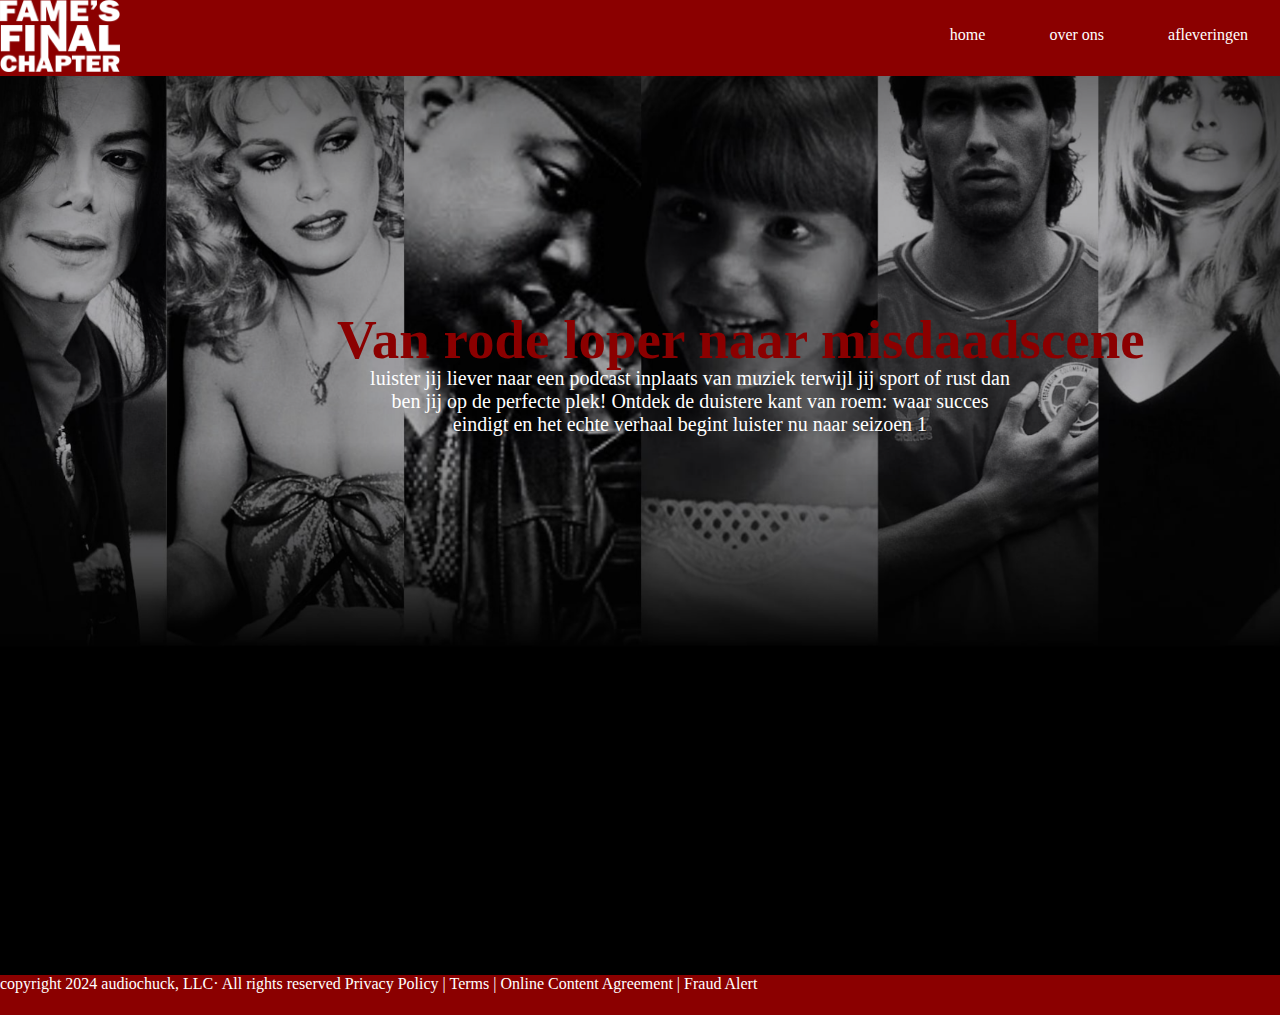
<file: index.html>
<!DOCTYPE html>
<html lang="en">
<head>
    <meta charset="UTF-8">
    <meta name="viewport" content="width=device-width, initial-scale=1.0">
    <title>Fame's Final Chapter</title>
    <link rel="stylesheet" href="/styles/style.css">
</head>
<header>
    <img src="/img/ffflogo-wit.png" alt="">
</header>
<body>
    <nav>
        <ul>
            <li><a href="index.html">home</a><li>
            <li><a href="over ons.html">over ons</a></li>
            <li><a href="afleveringen.html">afleveringen</a></li>
        </ul>
    </nav>
    
        <h2>
            Van rode loper naar misdaadscene
        </h2>
        <p>
        luister jij liever naar een podcast inplaats van muziek 
        terwijl jij sport of rust dan ben jij op de perfecte plek! 
        Ontdek de duistere kant van roem:
         waar succes eindigt en het echte verhaal begint
        luister nu naar seizoen 1
        </p>
        
        <a>
<footer>
    copyright 2024 audiochuck, LLC· All rights reserved
        Privacy Policy | Terms | Online Content Agreement | Fraud Alert
</footer>
</body>
</html>
</file>
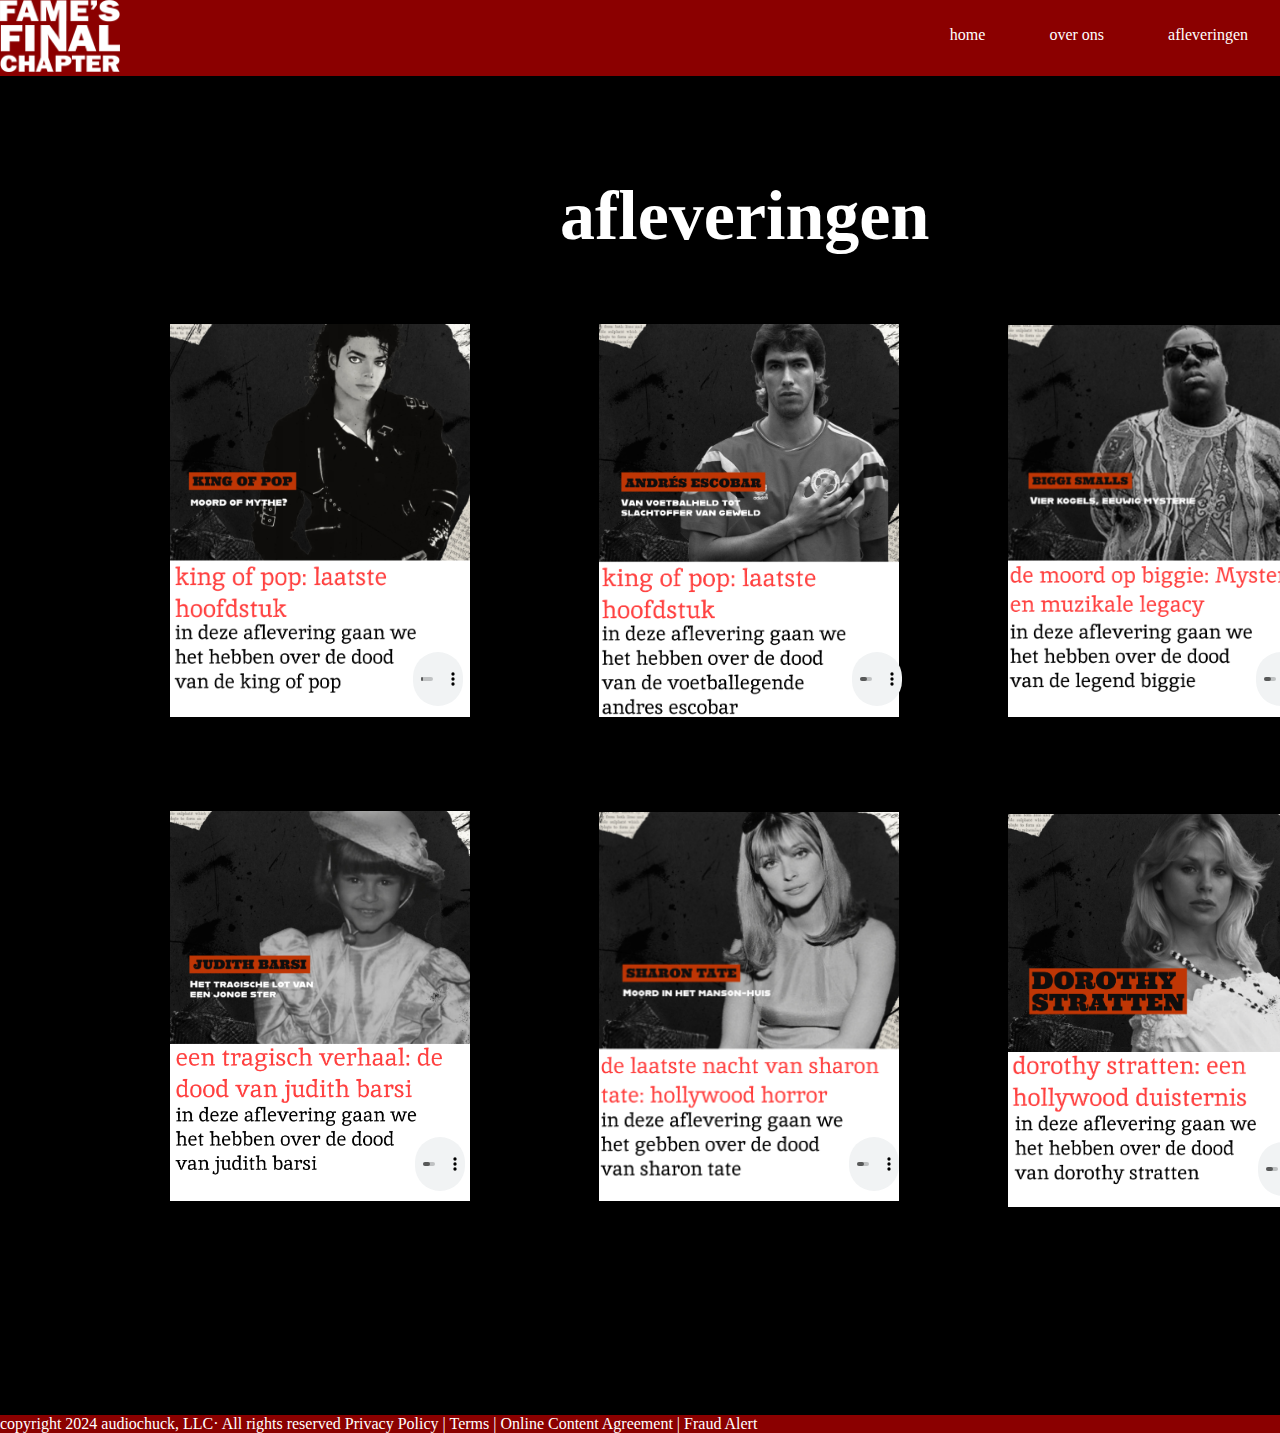
<file: afleveringen.html>
<!DOCTYPE html>
<html lang="en">
<head>
    <meta charset="UTF-8">
    <meta name="viewport" content="width=device-width, initial-scale=1.0">
    <link rel="stylesheet" href="/styles/aflevering.css">
    <title>Document</title>
<header>
    <img src="/img/ffflogo-wit.png" alt="">
</header>
<body>
    <h1>afleveringen</h1>
    
    <nav>
        <ul>
            <li><a href="/docs/index.html">home</a></li>
            <li><a href="/docs/over ons.html">over ons</a></li>
            <li><a href="/docs/afleveringen.html">afleveringen</a></li>
        </ul>
    </nav>

    <img src="/img/mj.png" alt="">
    <img src="/img/andres escobar.png " alt="">
    <img src="/img/biggie.png" alt="">
    <img src="/img/dorothy stratten.png " alt="">
    <img src="/img/judith barsi.png " alt="">
    <img src="/img/sharon tate.png " alt="">
    <audio controls>
        <source src="/img/Giorno's Themes but its the good part Extended.mp3">
    </audio>
    <audio class="jojo" controls>
        <source src="/img/Giorno's Themes but its the good part Extended.mp3">
    </audio>

<audio class="aizen" controls>
    <source src="/img/Giorno's Themes but its the good part Extended.mp3">
</audio>

<audio class="ywach" controls>
    <source src="/img/Giorno's Themes but its the good part Extended.mp3">
</audio>


<audio class="jotaro" controls>
    <source src="/img/Giorno's Themes but its the good part Extended.mp3">
</audio>


<audio class="dio" controls>
    <source src="img/Giorno's Themes but its the good part Extended.mp3">
</audio>

<footer>
    copyright 2024 audiochuck, LLC· All rights reserved
        Privacy Policy | Terms | Online Content Agreement | Fraud Alert
</footer>
</body>
</html>
</file>
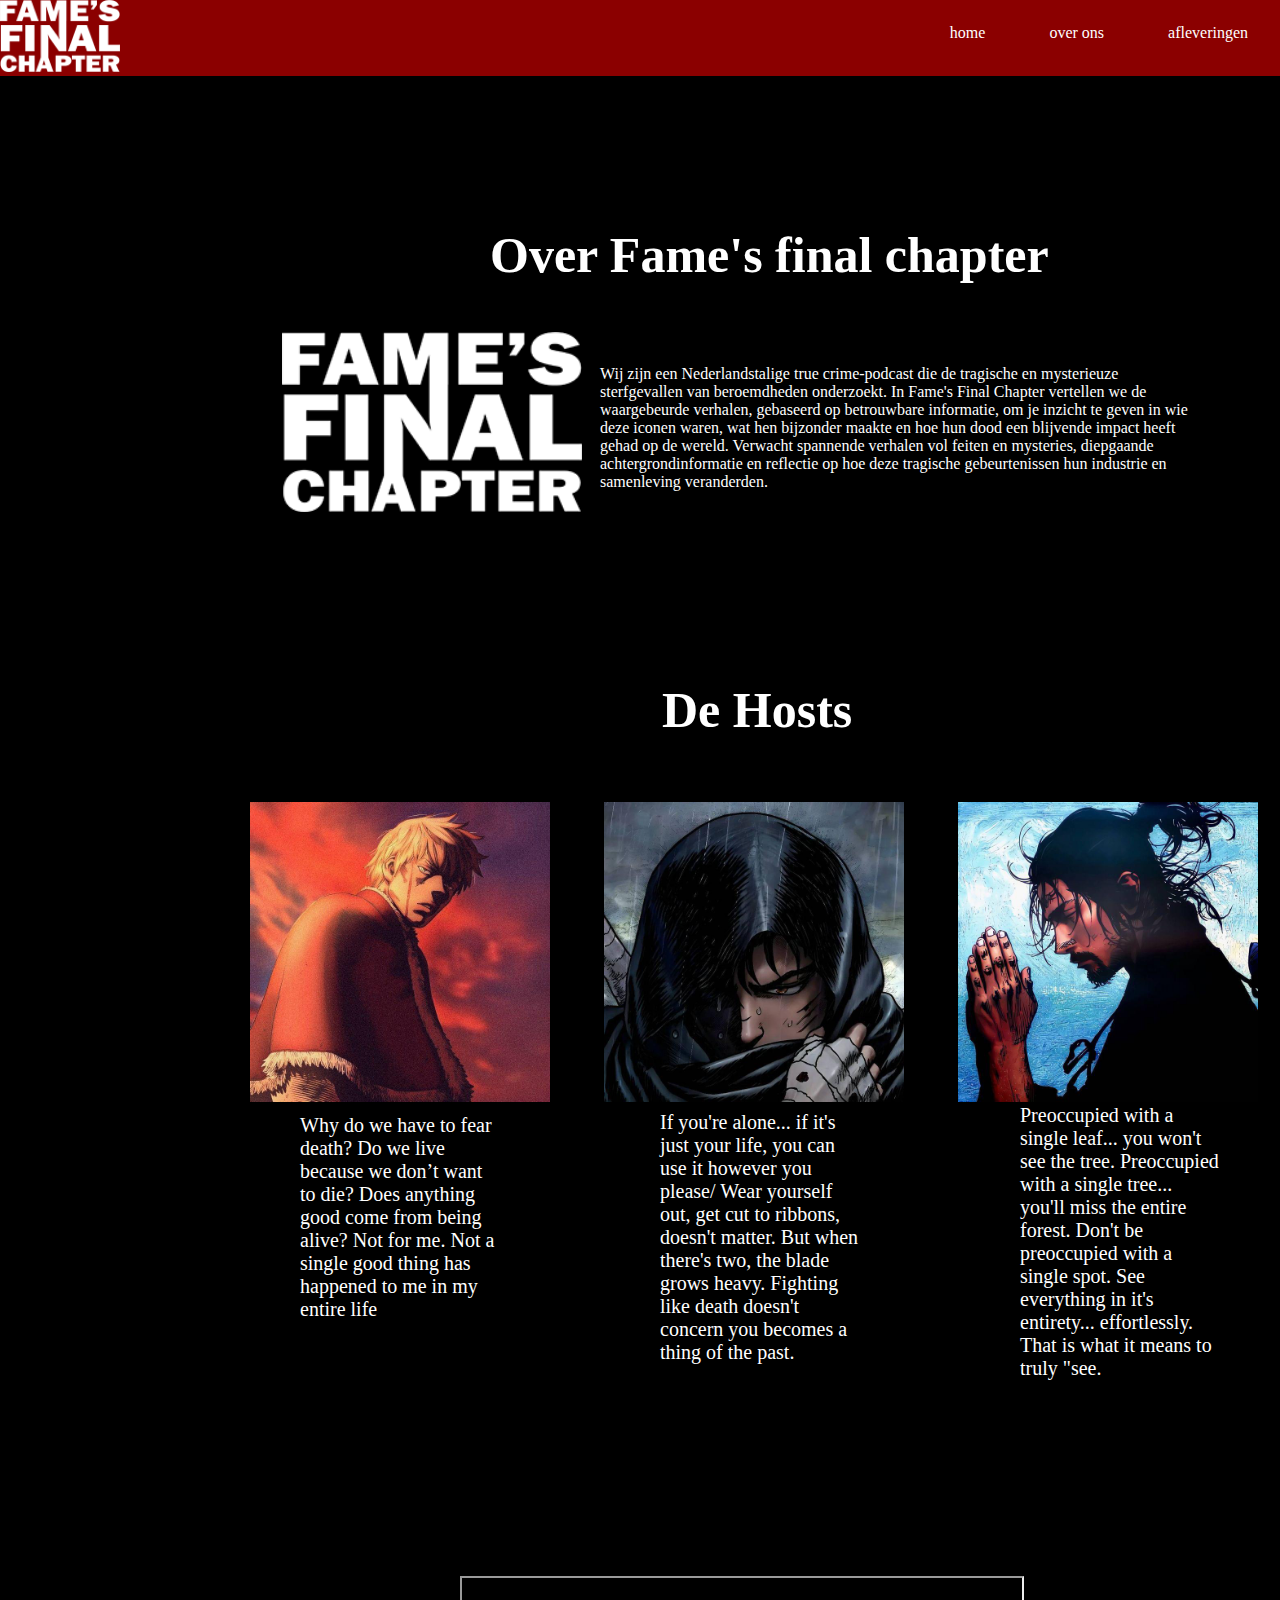
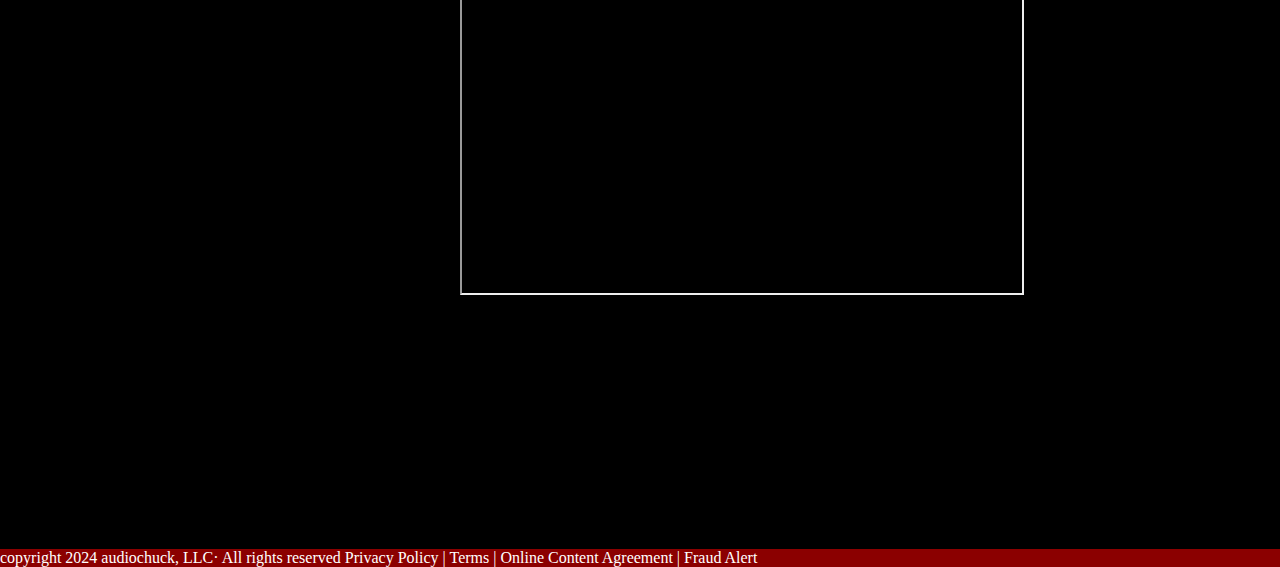
<file: over ons.html>
<!DOCTYPE html>
<html lang="en">
<head>
    <meta charset="UTF-8">
    <meta name="viewport" content="width=device-width, initial-scale=1.0">
    <title>Document</title>
    <link rel="stylesheet" href="/styles/over ons.css">
</head>
<body>
    <header>
        <img src="/img/ffflogo-wit.png" alt="" class="image-one">
    </header>
    <h1>Over Fame's final chapter</h1>
    <nav>
        <ul>
            <li><a href="/docs/index.html">home</a></li>
            <li><a href="/docs/over ons.html">over ons</a></li>
            <li><a href="/docs/afleveringen.html">afleveringen</a></li>
        </ul>
        <img src="/img/thorfinn.jpeg" alt="">
        <img src="/img/guts.jpeg" alt="">
        <img src="/img/musashi.jpeg" alt="" class="musashi">
        <img src="/img/ffflogo-wit.png" alt="">
    
    
    <h2>De Hosts</h2>
    <p class="thorfinn">
        Why do we have to fear death? Do we live because we don’t want to die? Does anything good come from being alive? Not for me. Not a single good thing has happened to me in my entire life
    </p>
    <p class="guts">
        If you're alone... if it's just your life, you can use it however you please/ Wear yourself out, get cut to ribbons, doesn't matter. But when there's two, the blade grows heavy. Fighting like death doesn't concern you becomes a thing of the past. 
    </p>
    <p class="takezo">
        Preoccupied with a single leaf... you won't see the tree. Preoccupied with a single tree... you'll miss the entire forest. Don't be preoccupied with a single spot. See everything in it's entirety... effortlessly. That is what it means to truly "see.
    </p>
    <p>
        Wij zijn een Nederlandstalige true crime-podcast die de tragische en mysterieuze sterfgevallen van beroemdheden onderzoekt. In Fame's Final Chapter vertellen we de waargebeurde verhalen, gebaseerd op betrouwbare informatie, om je inzicht te geven in wie deze iconen waren, wat hen bijzonder maakte en hoe hun dood een blijvende impact heeft gehad op de wereld.
        Verwacht spannende verhalen vol feiten en mysteries, diepgaande achtergrondinformatie en reflectie op hoe deze tragische gebeurtenissen hun industrie en samenleving veranderden.
    </p>
    <iframe width="560" height="315" src="https://www.youtube.com/embed/-Djq3QihTyA?si=ptyVeby-ZuhymwdG" title="YouTube video player" ="0" allow="accelerometer; autoplay; clipboard-write; encrypted-media; gyroscope; picture-in-picture; web-share" referrerpolicy="strict-origin-when-cross-origin" allowfullscreen></iframe>
    <footer>
        copyright 2024 audiochuck, LLC· All rights reserved
        Privacy Policy | Terms | Online Content Agreement | Fraud Alert
    </footer>
</body>
</html>
</file>
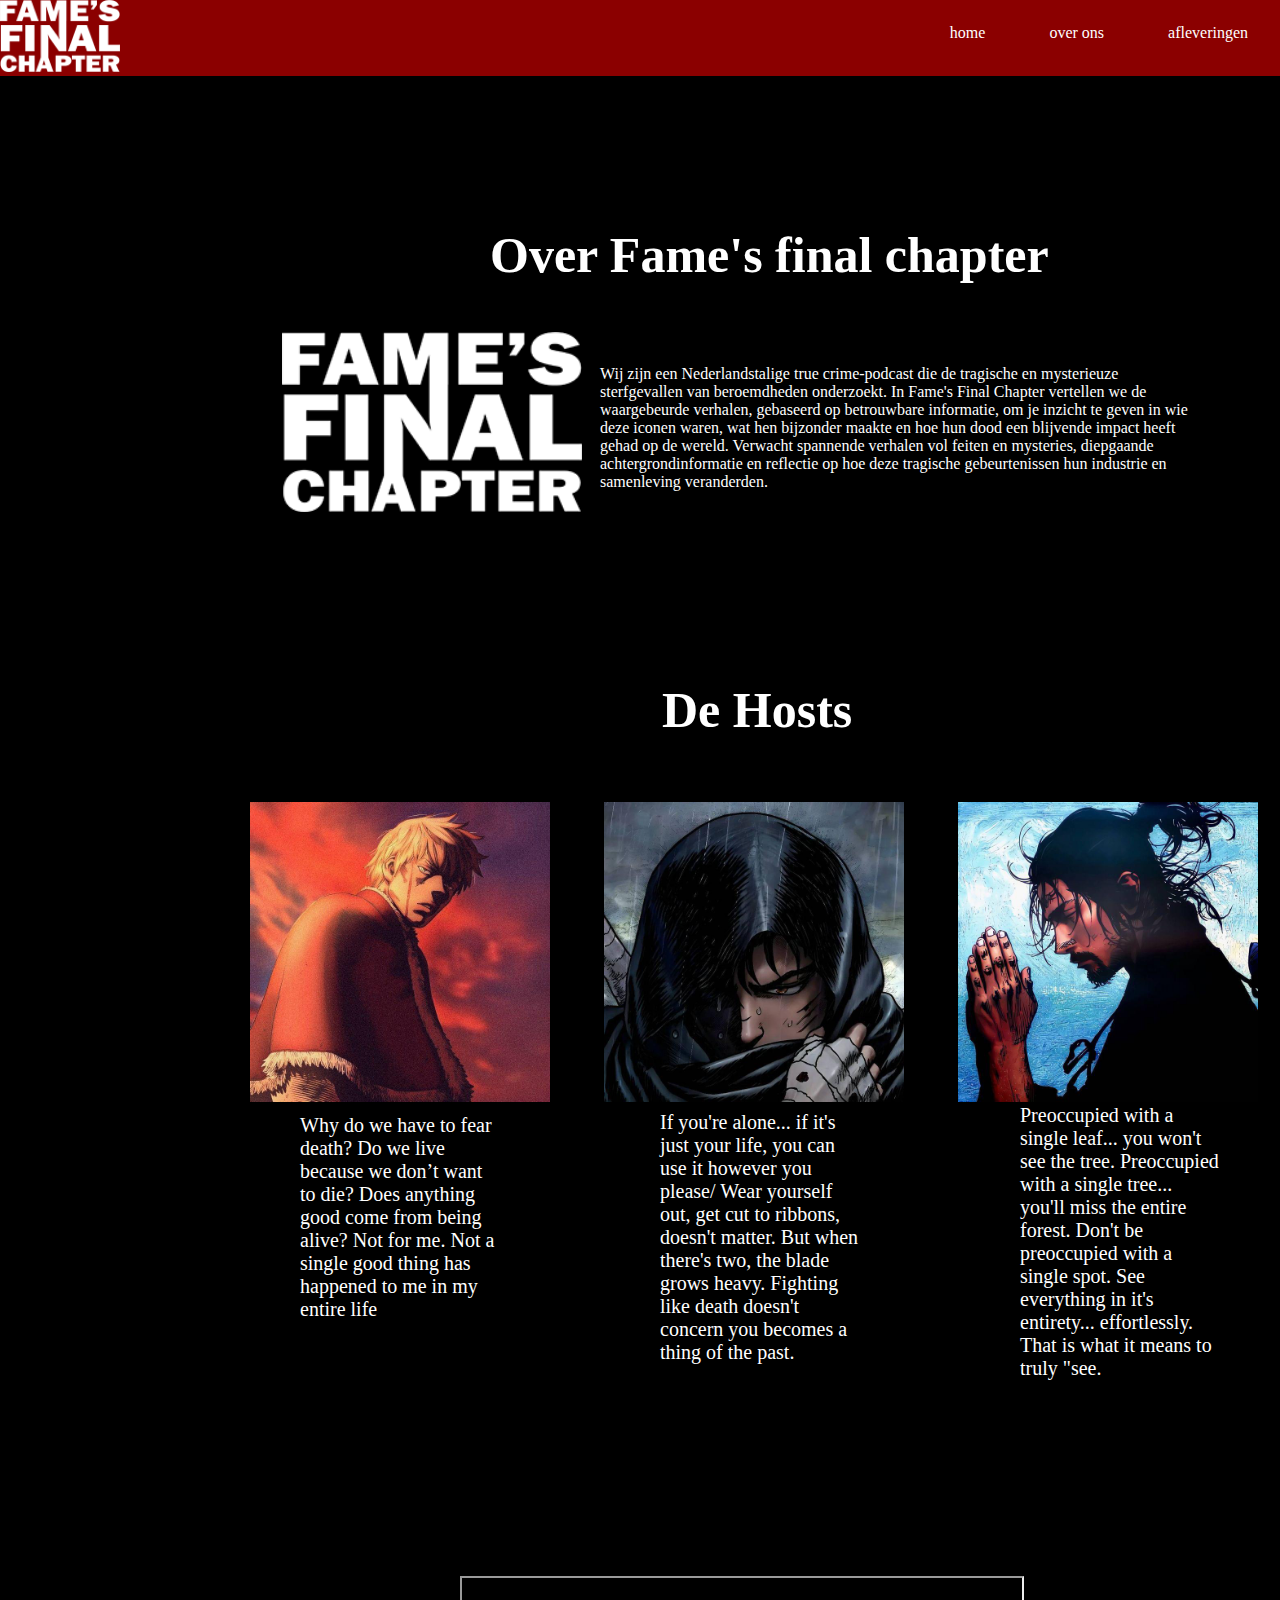
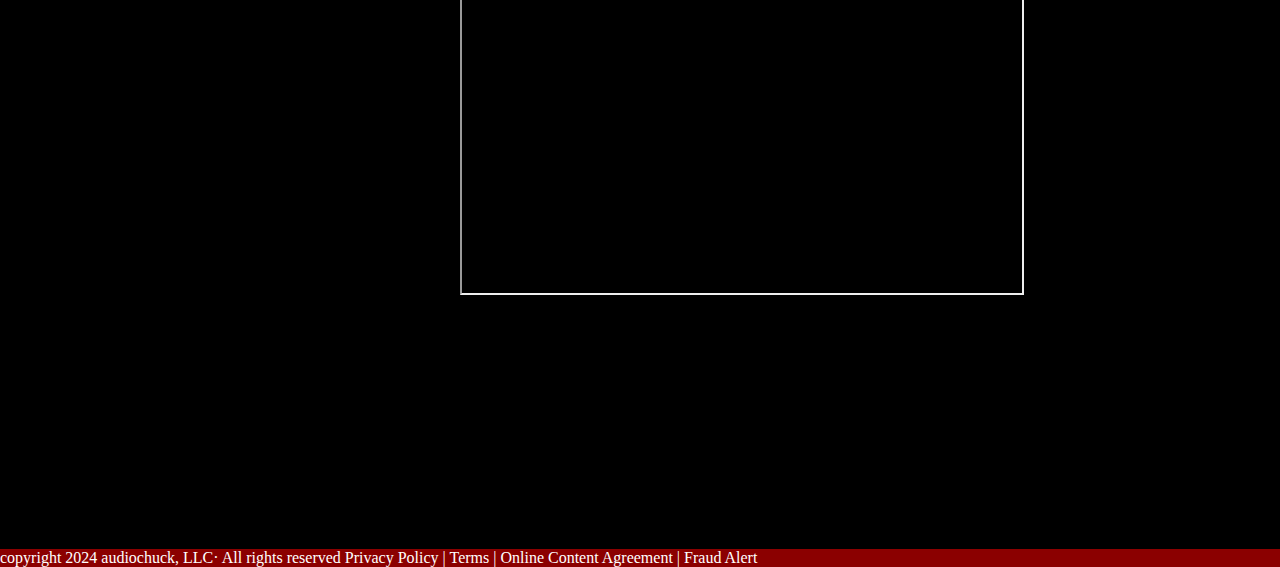
<file: html/over ons.html>
<!DOCTYPE html>
<html lang="en">
<head>
    <meta charset="UTF-8">
    <meta name="viewport" content="width=device-width, initial-scale=1.0">
    <title>Document</title>
    <link rel="stylesheet" href="/styles/over ons.css">
</head>
<body>
    <header>
        <img src="/img/ffflogo-wit.png" alt="" class="image-one">
    </header>
    <h1>Over Fame's final chapter</h1>
    <nav>
        <ul>
            <li><a href="index.html">home</a></li>
            <li><a href="over ons.html">over ons</a></li>
            <li><a href="afleveringen.html">afleveringen</a></li>
        </ul>
        <img src="/img/thorfinn.jpeg" alt="">
        <img src="/img/guts.jpeg" alt="">
        <img src="/img/musashi.jpeg" alt="" class="musashi">
        <img src="/img/ffflogo-wit.png" alt="">
    
    
    <h2>De Hosts</h2>
    <p class="thorfinn">
        Why do we have to fear death? Do we live because we don’t want to die? Does anything good come from being alive? Not for me. Not a single good thing has happened to me in my entire life
    </p>
    <p class="guts">
        If you're alone... if it's just your life, you can use it however you please/ Wear yourself out, get cut to ribbons, doesn't matter. But when there's two, the blade grows heavy. Fighting like death doesn't concern you becomes a thing of the past. 
    </p>
    <p class="takezo">
        Preoccupied with a single leaf... you won't see the tree. Preoccupied with a single tree... you'll miss the entire forest. Don't be preoccupied with a single spot. See everything in it's entirety... effortlessly. That is what it means to truly "see.
    </p>
    <p>
        Wij zijn een Nederlandstalige true crime-podcast die de tragische en mysterieuze sterfgevallen van beroemdheden onderzoekt. In Fame's Final Chapter vertellen we de waargebeurde verhalen, gebaseerd op betrouwbare informatie, om je inzicht te geven in wie deze iconen waren, wat hen bijzonder maakte en hoe hun dood een blijvende impact heeft gehad op de wereld.
        Verwacht spannende verhalen vol feiten en mysteries, diepgaande achtergrondinformatie en reflectie op hoe deze tragische gebeurtenissen hun industrie en samenleving veranderden.
    </p>
    <iframe width="560" height="315" src="https://www.youtube.com/embed/-Djq3QihTyA?si=ptyVeby-ZuhymwdG" title="YouTube video player" ="0" allow="accelerometer; autoplay; clipboard-write; encrypted-media; gyroscope; picture-in-picture; web-share" referrerpolicy="strict-origin-when-cross-origin" allowfullscreen></iframe>
    <footer>
        copyright 2024 audiochuck, LLC· All rights reserved
        Privacy Policy | Terms | Online Content Agreement | Fraud Alert
    </footer>
</body>
</html>
</file>
<file: styles/style.css>
body{
    background-color: black;
    background-repeat: no-repeat;
    background-size: 100%;
    background-image: url(/img/Scherm­afbeelding\ 2024-12-11\ om\ 20.53.50.png);
}

ul{
display: flex;
justify-content: end;
position: relative;
bottom: 50px;
 }


h2{
    color: darkred;
    position: relative;
    top: 214px;
    left: 337px;
  font-size: 55px;
}
div{
    position: relative;
    bottom: 30px;
}

p{
    color: white;
    position: relative;
    top: 210px; ;
    left: 370px;
    font-size: 20px;
    text-align: center;
    display: table; height: 100px; width: 50%;
    
 }
 
header{
    background-color: darkred;

    
}

footer{
    background-color: darkred;
    height: 40px;
    position: relative;
    top: 700px;
    color: white;
 }

 *{ margin: 0;
padding: 0
;}
div{
    position: relative;
    list-style: none;
    top:385px ;
    left: 690px;
   
    border: 2px solid red;
    background-color: purple;
    width: 9em;
    border-radius: 100px;
    text-align: center;
    
    
    
    
    
    
}
img{
    max-width: 120px;
}
li{
    list-style: none;
    
    
}


a{
    color: white;
    text-decoration: none;
    margin: 2em;
    transition: color 200ms ease-in;
}

a:hover{
    color: black;
    
}
.aizen{
    color: white;
    position: relative;
    bottom: 700px;
}

.aizen{
    color: white;
    width: 600px;
    position: relative;
    top: 20px;
}
</file>
<file: styles/aflevering.css>
*{
    margin: 0;
    padding: 0;
}
body{
    background-color: black;
}
img:nth-child(3){
    width: 300px;
}
img:nth-child(4){
    width: 300px;
    height: 393px;
    top: 150px;
    position: relative;
    left: 170px;
}
img:nth-child(5){
    width: 300px;
    top: 150px;
    position: relative;
    left: 295px;
}
img:nth-child(6){
    width: 300px;
    top: 150px;
    position: relative;
    left: 400px;
    
}
img:nth-child(1){
    width: 120px;
}
img:nth-child(7)
{ 
    width: 300px;
    height: 393px;
    position: relative;
    top: 640px;
    left: 96px;
}
img:nth-child(8){
    width: 300px;
    position: relative;
    top: 240px;
    left: 170px;
}
img:nth-child(9){
    width: 300px;
    position: relative;
    top: 240px;
    left: 295px;
}
header{
    background-color: darkred;
}

ul{
    display: flex;
    justify-content: end;
    position: relative;
    bottom: 130px;
     }
     h1{
        color: white;
        font-size: 70px;
        position: relative;
        left: 560px;
        top: 100px;

     }
     div{
        color: black;
        position: relative;
        top: 540px;
        left: 100px;
        border: solid black;
     }
audio{
    position: relative;
    bottom: 255px;
    width: 50px;
    right: 195px;
  
}
li{
    list-style: none;
}
footer{
    background-color: darkred;
    position: relative;
    top: 450px;
    color: white;

}

a{
    color: white;
    text-decoration: none;
    margin: 2em;
    transition: color 200ms ease-in;
}

a:hover{
    color: black;
    
}
.jojo{
    position: relative;
    left: 190px;
}
.aizen{
    position: relative;
    left: 540px;
}
.ywach{
    position: relative;
    top: 230px;
    right:  355px;
}
.jotaro{
    position: relative;
    top: 230px;
    left: 25px;
}
.dio{
    position: relative;
    top: 235px;
    left: 380px;
}
</file>
<file: styles/over ons.css>
*{
    margin: 0;
    padding: 0;
}
img:nth-child(1){
    width: 120px;
    
}

header{
    background-color: darkred;
}
img:nth-child(2){
    width: 300px;
    position: relative;
    top: 650px;
    left: 250px;
}
img:nth-child(3){
    width: 300px;
    position: relative;
    top: 650px;
    left: 300px;

}
.musashi{
width: 300px;
position: relative;
top: 650px;
left: 350px;
}
img:nth-child(5){
    width: 300px;
    position: relative;
    right: 630px;
    top: 60px;
}
body{
    background-color: black;
}
ul{
    display: flex;
    justify-content: end;
    position: relative;
    bottom: 110px; ;
}


p{
    color: white;
    text-align: left;
    width: 600px;
    position: relative;
    left: 600px;
    bottom: 885px;
}

h2{
    color: white;
    position: relative;
    left: 662px;
    top: 225px;
    font-size: 50px;
}
h1{
    color: white;
    position: relative;
    left: 490px;
    top: 150px;
    font-size: 50px;
}
.thorfinn{
    color: white;
    font-size: 20px;
    width: 200px;
    position: relative;
    left: 300px;
    top: 600px;
    
 }
 .guts{
    color: white;
    font-size: 20px;
    width: 200px;
    position: relative;
    left: 660px;
    top: 390px;
 }
 .takezo{
    color: white;
    font-size: 20px;
    width: 200px;
    position: relative;
    top: 130px;
    left: 1020px;
 }
 iframe{
    position: relative;
    top: 200px;
    left: 460px;
 }
 li{
    list-style: none;
 }
 footer{
    background-color: darkred;
    position: relative;
    top: 450px;
    color: white;
 }

 a{
    color: white;
    text-decoration: none;
    margin: 2em;
    transition: color 200ms ease-in;
}

 a:hover{
    color: black;
 }
 .aizen{
    color: white;
    position: relative;
    top: 20px;
}
</file>
